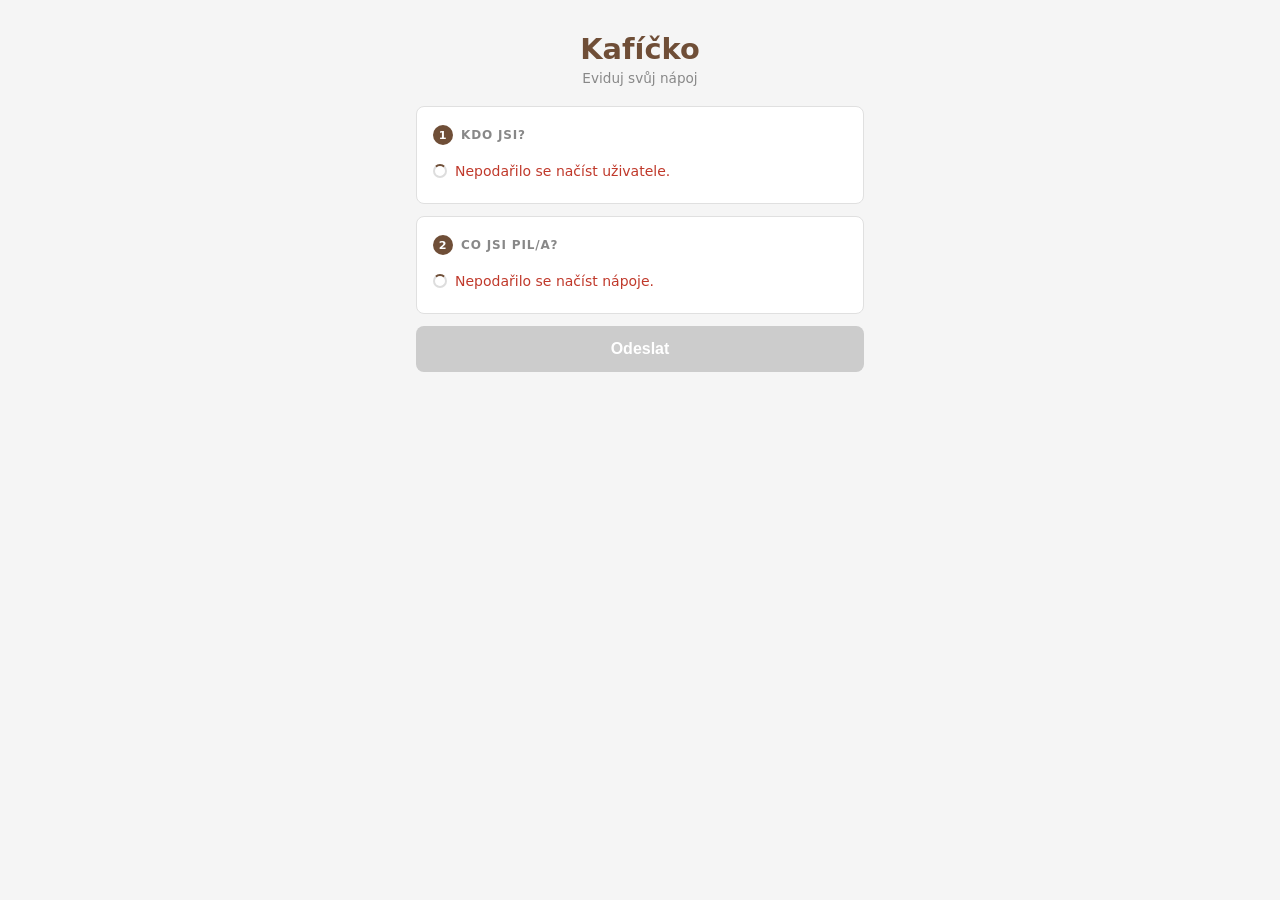
<file: kaficko/index.html>
<!DOCTYPE html>
<html lang="cs">
<head>
  <meta charset="UTF-8" />
  <meta name="viewport" content="width=device-width, initial-scale=1.0" />
  <title>Kafíčko</title>
  <link rel="stylesheet" href="style.css" />
</head>
<body>
  <div class="app">
    <header class="app-header">
      <div class="logo">
        <span class="logo-text">Kafíčko</span>
      </div>
      <p class="tagline">Eviduj svůj nápoj</p>
    </header>

    <main class="app-main">

      <section class="card" id="section-user">
        <h2 class="card-title">
          <span class="step-badge">1</span>
          Kdo jsi?
        </h2>
        <div id="user-list" class="user-list">
          <div class="loader">Načítám uživatele…</div>
        </div>
      </section>

      <section class="card" id="section-drinks">
        <h2 class="card-title">
          <span class="step-badge">2</span>
          Co jsi pil/a?
        </h2>
        <div id="drink-list" class="drink-list">
          <div class="loader">Načítám nápoje…</div>
        </div>
      </section>

      <button id="btn-submit" class="btn-submit" disabled>Odeslat</button>

      <div id="toast" class="toast hidden"></div>

    </main>
  </div>

  <script src="app.js"></script>
</body>
</html>
</file>
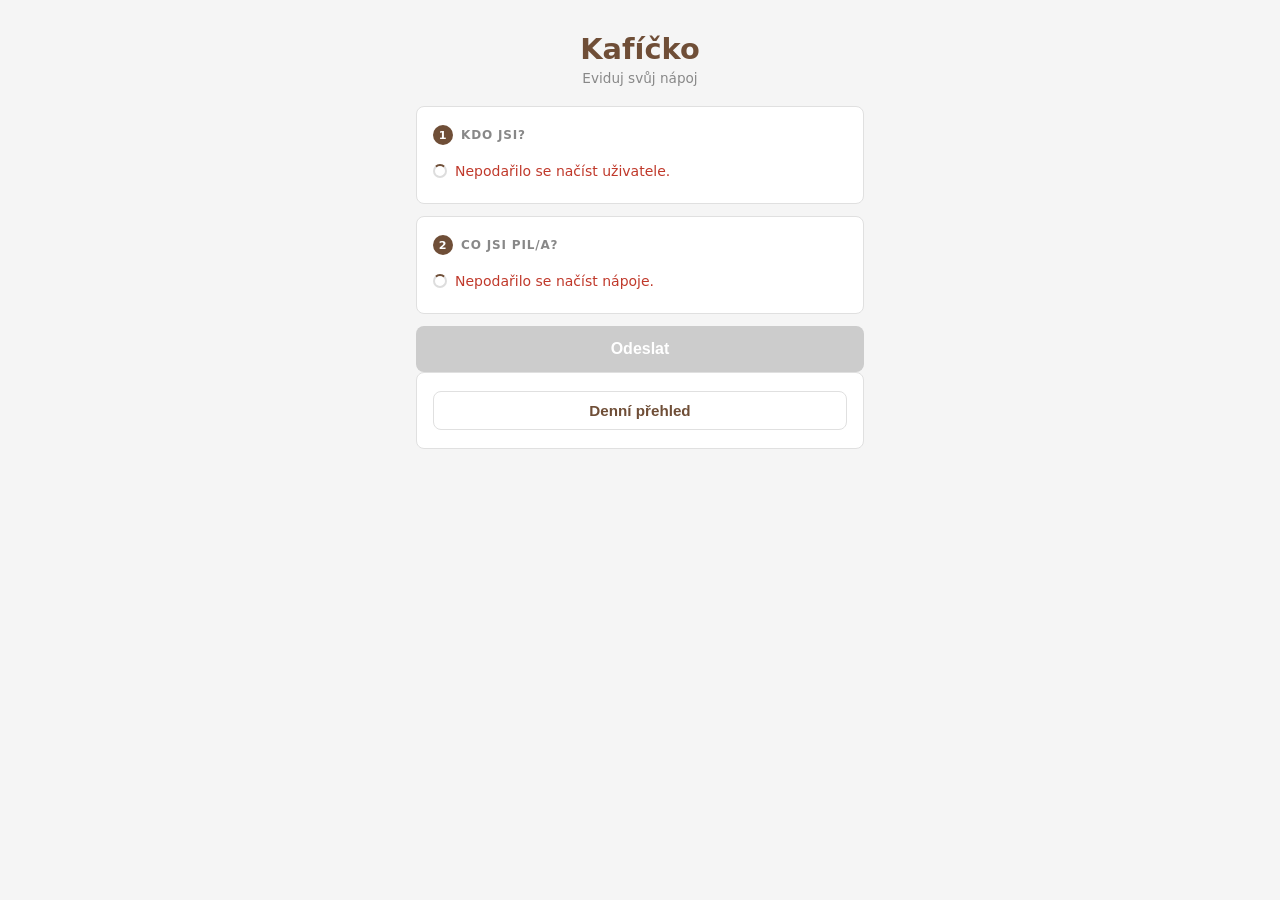
<file: offline/index.html>
<!DOCTYPE html>
<html lang="cs">
<head>
  <meta charset="UTF-8" />
  <meta name="viewport" content="width=device-width, initial-scale=1.0" />
  <title>Kafíčko</title>
  <link rel="stylesheet" href="style.css" />
</head>
<body>
  <div class="app">

    <div id="offline-banner" class="offline-banner" hidden>
      Jste offline – data budou uložena lokálně.
    </div>

    <header class="app-header">
      <div class="logo">
        <span class="logo-text">Kafíčko</span>
      </div>
      <p class="tagline">Eviduj svůj nápoj</p>
    </header>

    <main class="app-main">

      <section class="card" id="section-user">
        <h2 class="card-title">
          <span class="step-badge">1</span>
          Kdo jsi?
        </h2>
        <div id="user-list" class="user-list">
          <div class="loader">Načítám uživatele…</div>
        </div>
      </section>

      <section class="card" id="section-drinks">
        <h2 class="card-title">
          <span class="step-badge">2</span>
          Co jsi pil/a?
        </h2>
        <div id="drink-list" class="drink-list">
          <div class="loader">Načítám nápoje…</div>
        </div>
      </section>

      <button id="btn-submit" class="btn-submit" disabled>Odeslat</button>

      <section class="card" id="section-summary">
        <button id="btn-summary" class="btn-summary">Denní přehled</button>
        <div id="daily-summary" hidden></div>
      </section>

      <div id="toast" class="toast hidden"></div>

    </main>
  </div>

  <script src="app.js"></script>
</body>
</html>
</file>
<file: kaficko/style.css>
:root {
  --bg: #f5f5f5;
  --surface: #ffffff;
  --border: #e0e0e0;
  --accent: #6f4e37;
  --text: #1a1a1a;
  --text-muted: #888;
  --success: #3a8a55;
  --error: #c0392b;
  --radius: 8px;
}

*, *::before, *::after { box-sizing: border-box; margin: 0; padding: 0; }

body {
  background: var(--bg);
  color: var(--text);
  font-family: system-ui, sans-serif;
  font-size: 16px;
  min-height: 100dvh;
  display: flex;
  justify-content: center;
  padding-bottom: 40px;
}

.app {
  width: 100%;
  max-width: 480px;
  padding: 0 16px;
}

/* Header */
.app-header {
  text-align: center;
  padding: 32px 0 20px;
}

.logo {
  display: flex;
  align-items: center;
  justify-content: center;
  gap: 8px;
}

.logo-icon { font-size: 1.8rem; }

.logo-text {
  font-size: 1.8rem;
  font-weight: 700;
  color: var(--accent);
}

.tagline {
  margin-top: 4px;
  font-size: 0.85rem;
  color: var(--text-muted);
}


.card {
  background: var(--surface);
  border: 1px solid var(--border);
  border-radius: var(--radius);
  padding: 18px 16px;
  margin-bottom: 12px;
}

.card-title {
  font-size: 0.75rem;
  font-weight: 600;
  text-transform: uppercase;
  letter-spacing: 0.07em;
  color: var(--text-muted);
  margin-bottom: 12px;
  display: flex;
  align-items: center;
  gap: 8px;
}

.step-badge {
  display: inline-flex;
  align-items: center;
  justify-content: center;
  width: 20px;
  height: 20px;
  border-radius: 50%;
  background: var(--accent);
  color: #fff;
  font-size: 0.7rem;
  font-weight: 700;
  flex-shrink: 0;
}

.user-list {
  display: flex;
  flex-direction: column;
  gap: 6px;
}

.user-btn {
  width: 100%;
  padding: 11px 14px;
  border: 1px solid var(--border);
  border-radius: var(--radius);
  background: #fff;
  color: var(--text);
  font-size: 0.95rem;
  cursor: pointer;
  text-align: left;
  transition: border-color 0.12s, background 0.12s;
}

.user-btn:hover { border-color: var(--accent); }

.user-btn.selected {
  border-color: var(--accent);
  background: #f9f4f0;
  font-weight: 600;
  color: var(--accent);
}

/* Drink list */
.drink-list {
  display: flex;
  flex-direction: column;
}

.drink-row {
  display: flex;
  align-items: center;
  gap: 10px;
  padding: 10px 0;
  border-bottom: 1px solid var(--border);
}

.drink-row:last-child { border-bottom: none; }

.drink-icon { display: none; }

.drink-name { flex: 1; font-size: 0.95rem; }

.drink-counter {
  display: flex;
  align-items: center;
  border: 1px solid var(--border);
  border-radius: 6px;
  overflow: hidden;
}

.counter-btn {
  width: 34px;
  height: 34px;
  border: none;
  background: #f5f5f5;
  color: var(--text);
  font-size: 1.1rem;
  cursor: pointer;
  display: flex;
  align-items: center;
  justify-content: center;
  user-select: none;
  -webkit-tap-highlight-color: transparent;
  transition: background 0.1s;
}

.counter-btn:hover  { background: #ebebeb; }
.counter-btn:active { background: var(--accent); color: #fff; }
.counter-btn.minus  { border-right: 1px solid var(--border); }
.counter-btn.plus   { border-left:  1px solid var(--border); }

.counter-value {
  min-width: 30px;
  text-align: center;
  font-size: 0.95rem;
  font-weight: 600;
  background: #fff;
}

.counter-value.nonzero { color: var(--accent); }

/* Submit */
.btn-submit {
  display: flex;
  align-items: center;
  justify-content: center;
  gap: 8px;
  width: 100%;
  padding: 14px;
  border: none;
  border-radius: var(--radius);
  background: var(--accent);
  color: #fff;
  font-size: 1rem;
  font-weight: 600;
  cursor: pointer;
  margin-top: 4px;
  transition: opacity 0.15s;
}

.btn-submit:hover:not(:disabled) { opacity: 0.88; }
.btn-submit:active:not(:disabled) { opacity: 0.75; }

.btn-submit:disabled {
  background: #ccc;
  color: #fff;
  cursor: not-allowed;
}

.btn-submit.loading .btn-icon { animation: spin 0.8s linear infinite; display: inline-block; }

@keyframes spin { to { transform: rotate(360deg); } }

/* Toast */
.toast {
  position: fixed;
  bottom: 24px;
  left: 50%;
  transform: translateX(-50%);
  background: var(--text);
  color: #fff;
  padding: 10px 20px;
  border-radius: 999px;
  font-size: 0.875rem;
  z-index: 999;
  max-width: 90vw;
  text-align: center;
  transition: opacity 0.25s;
}

.toast.hidden { opacity: 0; pointer-events: none; }
.toast.success { background: var(--success); }
.toast.error   { background: var(--error); }

/* Loader */
.loader {
  color: var(--text-muted);
  font-size: 0.875rem;
  padding: 6px 0;
  display: flex;
  align-items: center;
  gap: 8px;
}

.loader::before {
  content: '';
  width: 14px; height: 14px;
  border: 2px solid #ddd;
  border-top-color: var(--accent);
  border-radius: 50%;
  animation: spin 0.7s linear infinite;
  flex-shrink: 0;
}
</file>
<file: offline/style.css>
:root {
  --bg: #f5f5f5;
  --surface: #ffffff;
  --border: #e0e0e0;
  --accent: #6f4e37;
  --text: #1a1a1a;
  --text-muted: #888;
  --success: #3a8a55;
  --error: #c0392b;
  --radius: 8px;
}

*, *::before, *::after { box-sizing: border-box; margin: 0; padding: 0; }

body {
  background: var(--bg);
  color: var(--text);
  font-family: system-ui, sans-serif;
  font-size: 16px;
  min-height: 100dvh;
  display: flex;
  justify-content: center;
  padding-bottom: 40px;
}

.app {
  width: 100%;
  max-width: 480px;
  padding: 0 16px;
}

.app-header {
  text-align: center;
  padding: 32px 0 20px;
}

.logo {
  display: flex;
  align-items: center;
  justify-content: center;
  gap: 8px;
}

.logo-icon { font-size: 1.8rem; }

.logo-text {
  font-size: 1.8rem;
  font-weight: 700;
  color: var(--accent);
}

.tagline {
  margin-top: 4px;
  font-size: 0.85rem;
  color: var(--text-muted);
}

.card {
  background: var(--surface);
  border: 1px solid var(--border);
  border-radius: var(--radius);
  padding: 18px 16px;
  margin-bottom: 12px;
}

.card-title {
  font-size: 0.75rem;
  font-weight: 600;
  text-transform: uppercase;
  letter-spacing: 0.07em;
  color: var(--text-muted);
  margin-bottom: 12px;
  display: flex;
  align-items: center;
  gap: 8px;
}

.step-badge {
  display: inline-flex;
  align-items: center;
  justify-content: center;
  width: 20px;
  height: 20px;
  border-radius: 50%;
  background: var(--accent);
  color: #fff;
  font-size: 0.7rem;
  font-weight: 700;
  flex-shrink: 0;
}

/* User list */
.user-list {
  display: flex;
  flex-direction: column;
  gap: 6px;
}

.user-btn {
  width: 100%;
  padding: 11px 14px;
  border: 1px solid var(--border);
  border-radius: var(--radius);
  background: #fff;
  color: var(--text);
  font-size: 0.95rem;
  cursor: pointer;
  text-align: left;
  transition: border-color 0.12s, background 0.12s;
}

.user-btn:hover { border-color: var(--accent); }

.user-btn.selected {
  border-color: var(--accent);
  background: #f9f4f0;
  font-weight: 600;
  color: var(--accent);
}

/* Drink list */
.drink-list {
  display: flex;
  flex-direction: column;
}

.drink-row {
  display: flex;
  align-items: center;
  gap: 10px;
  padding: 10px 0;
  border-bottom: 1px solid var(--border);
}

.drink-row:last-child { border-bottom: none; }

.drink-icon { display: none; }

.drink-name { flex: 1; font-size: 0.95rem; }

.drink-counter {
  display: flex;
  align-items: center;
  border: 1px solid var(--border);
  border-radius: 6px;
  overflow: hidden;
}

.counter-btn {
  width: 34px;
  height: 34px;
  border: none;
  background: #f5f5f5;
  color: var(--text);
  font-size: 1.1rem;
  cursor: pointer;
  display: flex;
  align-items: center;
  justify-content: center;
  user-select: none;
  -webkit-tap-highlight-color: transparent;
  transition: background 0.1s;
}

.counter-btn:hover  { background: #ebebeb; }
.counter-btn:active { background: var(--accent); color: #fff; }
.counter-btn.minus  { border-right: 1px solid var(--border); }
.counter-btn.plus   { border-left:  1px solid var(--border); }

.counter-value {
  min-width: 30px;
  text-align: center;
  font-size: 0.95rem;
  font-weight: 600;
  background: #fff;
}

.counter-value.nonzero { color: var(--accent); }

.btn-submit {
  display: flex;
  align-items: center;
  justify-content: center;
  gap: 8px;
  width: 100%;
  padding: 14px;
  border: none;
  border-radius: var(--radius);
  background: var(--accent);
  color: #fff;
  font-size: 1rem;
  font-weight: 600;
  cursor: pointer;
  margin-top: 4px;
  transition: opacity 0.15s;
}

.btn-submit:hover:not(:disabled) { opacity: 0.88; }
.btn-submit:active:not(:disabled) { opacity: 0.75; }

.btn-submit:disabled {
  background: #ccc;
  color: #fff;
  cursor: not-allowed;
}

.btn-submit.loading .btn-icon { animation: spin 0.8s linear infinite; display: inline-block; }

@keyframes spin { to { transform: rotate(360deg); } }

/* Toast */
.toast {
  position: fixed;
  bottom: 24px;
  left: 50%;
  transform: translateX(-50%);
  background: var(--text);
  color: #fff;
  padding: 10px 20px;
  border-radius: 999px;
  font-size: 0.875rem;
  z-index: 999;
  max-width: 90vw;
  text-align: center;
  transition: opacity 0.25s;
}

.toast.hidden { opacity: 0; pointer-events: none; }
.toast.success { background: var(--success); }
.toast.error   { background: var(--error); }

.loader {
  color: var(--text-muted);
  font-size: 0.875rem;
  padding: 6px 0;
  display: flex;
  align-items: center;
  gap: 8px;
}

.loader::before {
  content: '';
  width: 14px; height: 14px;
  border: 2px solid #ddd;
  border-top-color: var(--accent);
  border-radius: 50%;
  animation: spin 0.7s linear infinite;
  flex-shrink: 0;
}

.offline-banner {
  background: var(--error);
  color: #fff;
  text-align: center;
  font-size: 0.85rem;
  font-weight: 500;
  padding: 8px 16px;
  margin: 12px 0 0;
  border-radius: var(--radius);
}

.btn-summary {
  width: 100%;
  padding: 10px;
  border: 1px solid var(--border);
  border-radius: var(--radius);
  background: #fff;
  color: var(--accent);
  font-size: 0.95rem;
  font-weight: 600;
  cursor: pointer;
  transition: background 0.12s;
}

.btn-summary:hover { background: #f9f4f0; }

#daily-summary {
  margin-top: 14px;
}

.summary-list {
  list-style: none;
  display: flex;
  flex-direction: column;
  gap: 6px;
}

.summary-item {
  display: flex;
  justify-content: space-between;
  align-items: center;
  padding: 8px 0;
  border-bottom: 1px solid var(--border);
  font-size: 0.95rem;
}

.summary-item:last-child { border-bottom: none; }

.summary-count {
  font-weight: 600;
  color: var(--accent);
}

.summary-total {
  margin-top: 10px;
  font-size: 0.85rem;
  color: var(--text-muted);
  text-align: right;
}

.summary-empty {
  font-size: 0.9rem;
  color: var(--text-muted);
  padding: 6px 0;
}
</file>
